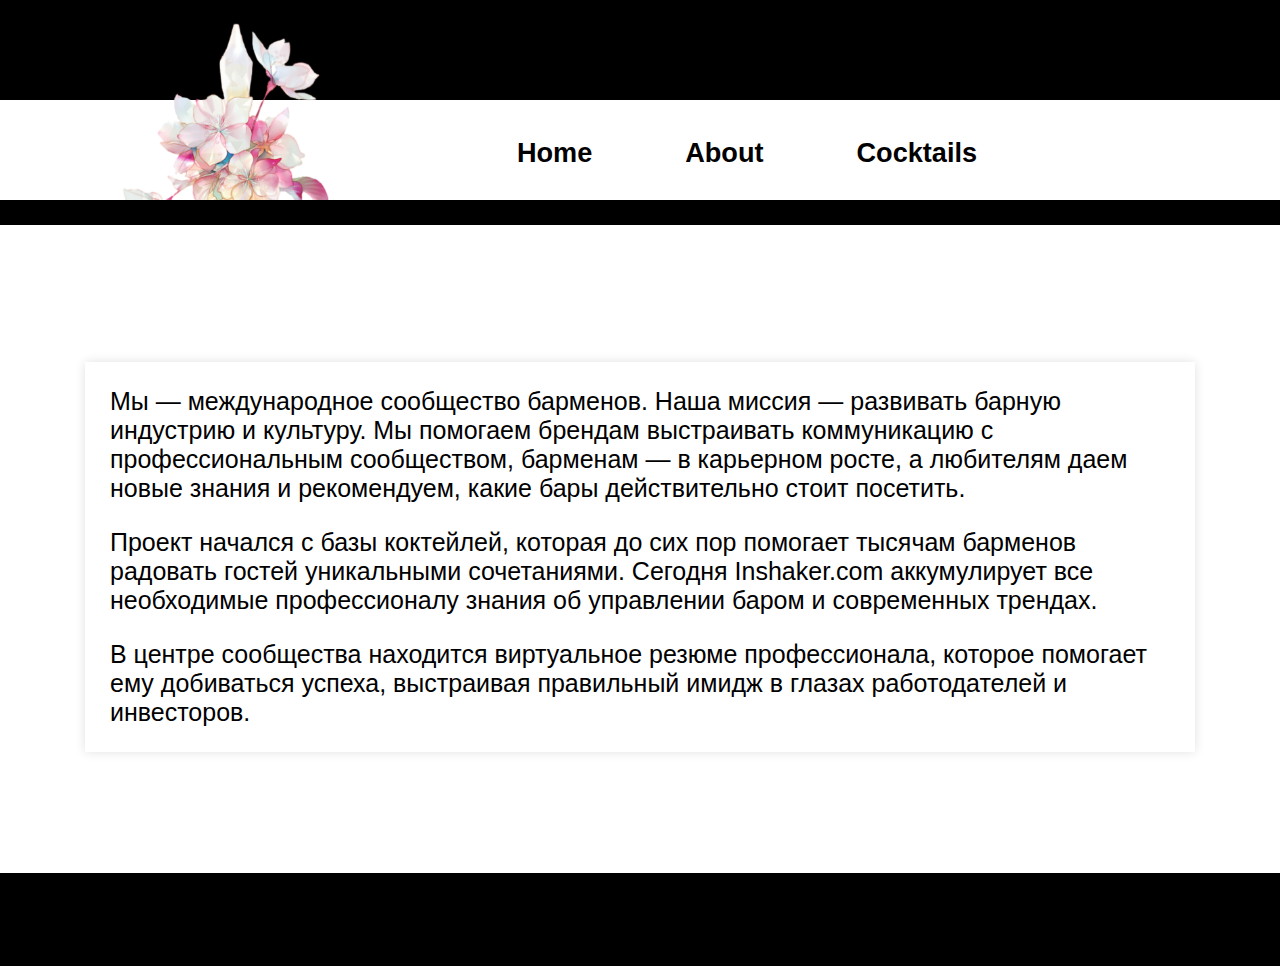
<file: about.html>
<!DOCTYPE html>
<html lang="en">
<head>
    <meta charset="UTF-8">
    <meta http-equiv="X-UA-Compatible" content="IE=edge">
    <meta name="viewport" content="width=device-width, initial-scale=1.0">
    <title>My portfolio</title>
    <link rel="stylesheet" href="css/about.css">
    <link rel="stylesheet" href="fonts/Vetrino.woff">
    <link rel="stylesheet" href="fonts/GG Wolfram.otf">
</head>


<body>

    <header>
        <div class="line1"></div>
            <div class="box wrap">
                <div class="img-free"></div>
                <ul class="menu wrap">
                    <li><a href="index.html" class="menu-elem">Home</a></li>
                    <li><a href="about.html"  class="menu-elem">About</a></li>
                    <li><a href="cocktails.html"  class="menu-elem">Cocktails</a></li>
                </ul>
            </div>

        <div class="line2"></div>
    </header>

    <div class="block2 wrap">
        <p class="standart-txt">Мы — международное сообщество барменов. Наша миссия — развивать барную индустрию и культуру. Мы помогаем брендам выстраивать коммуникацию с профессиональным сообществом, барменам — в карьерном росте, а любителям даем новые знания и рекомендуем, какие бары действительно стоит посетить.</p>
        <p class="standart-txt">Проект начался с базы коктейлей, которая до сих пор помогает тысячам барменов радовать гостей уникальными сочетаниями. Сегодня Inshaker.com аккумулирует все необходимые профессионалу знания об управлении баром и современных трендах.</p>
        <p class="standart-txt">В центре сообщества находится виртуальное резюме профессионала, которое помогает ему добиваться успеха, выстраивая правильный имидж в глазах работодателей и инвесторов.</p>
    
    </div>


<footer class="footer">

</footer>

</body>
</html>
</file>
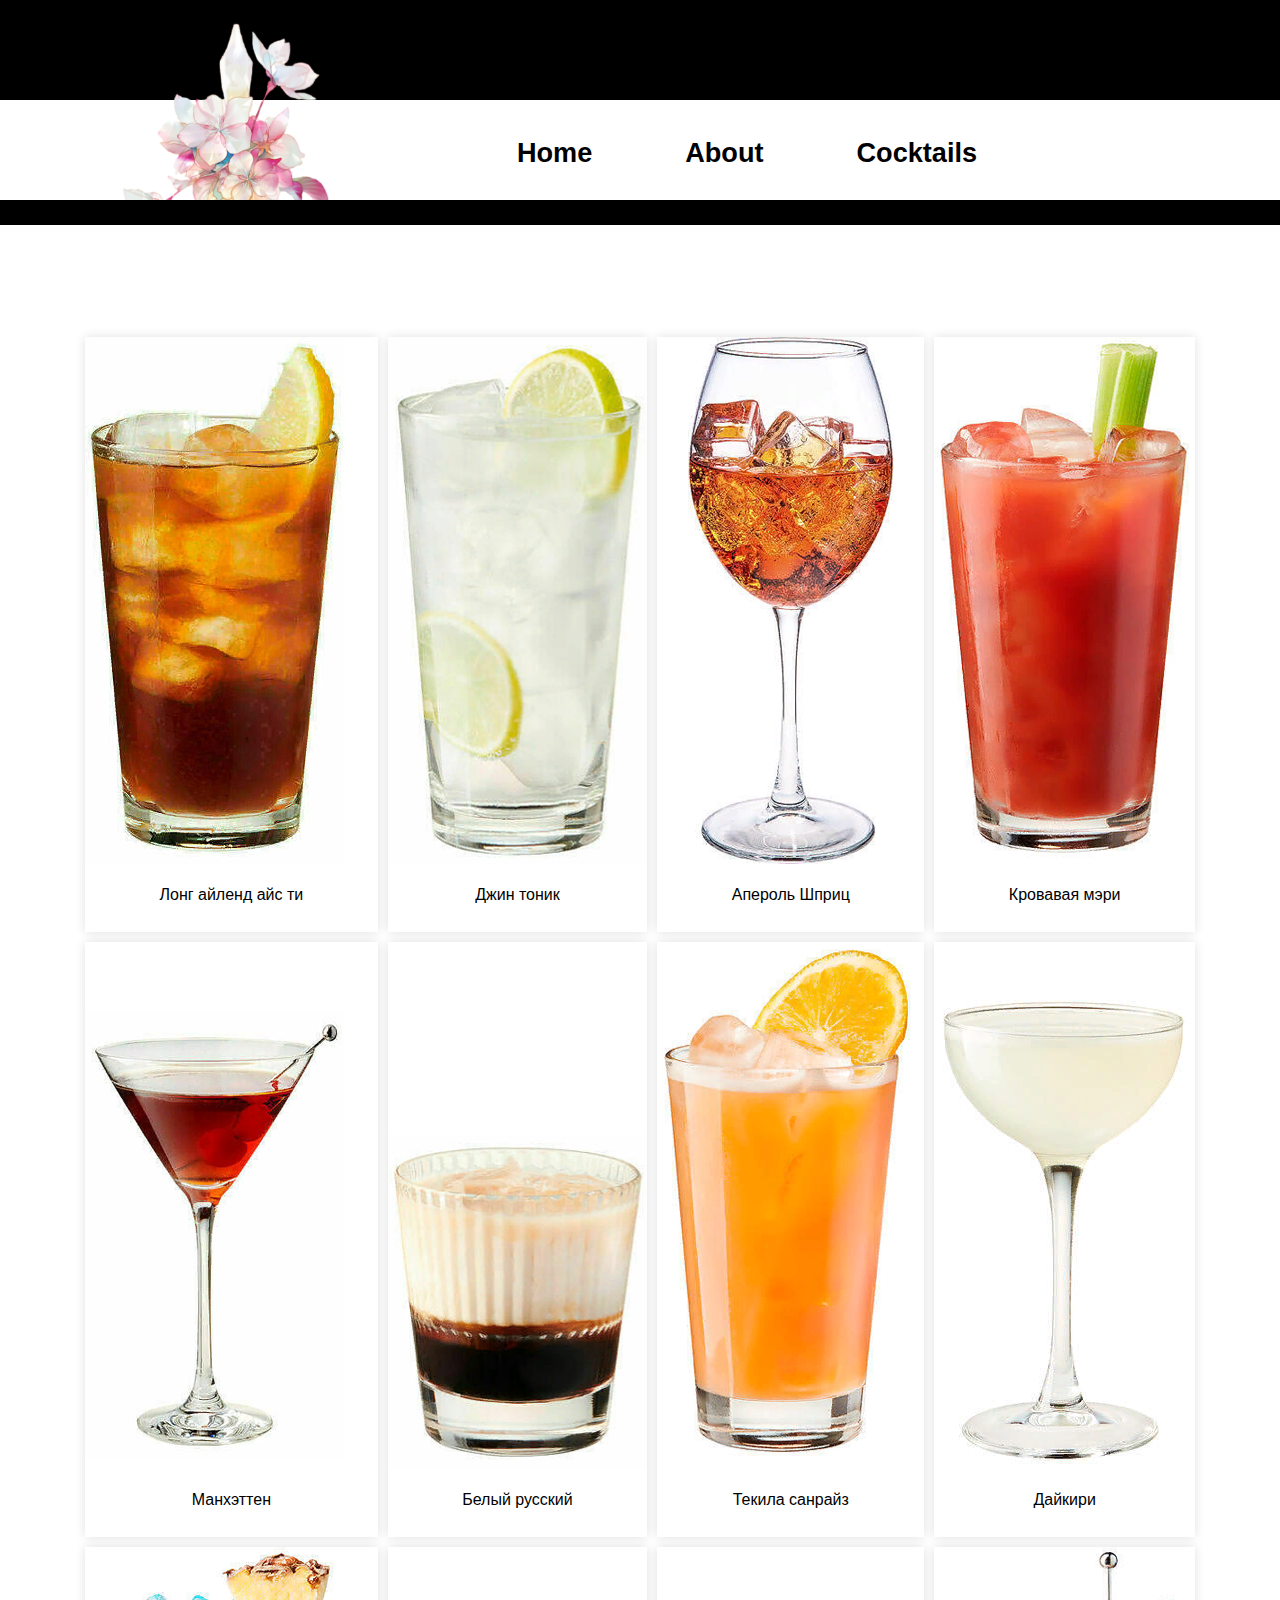
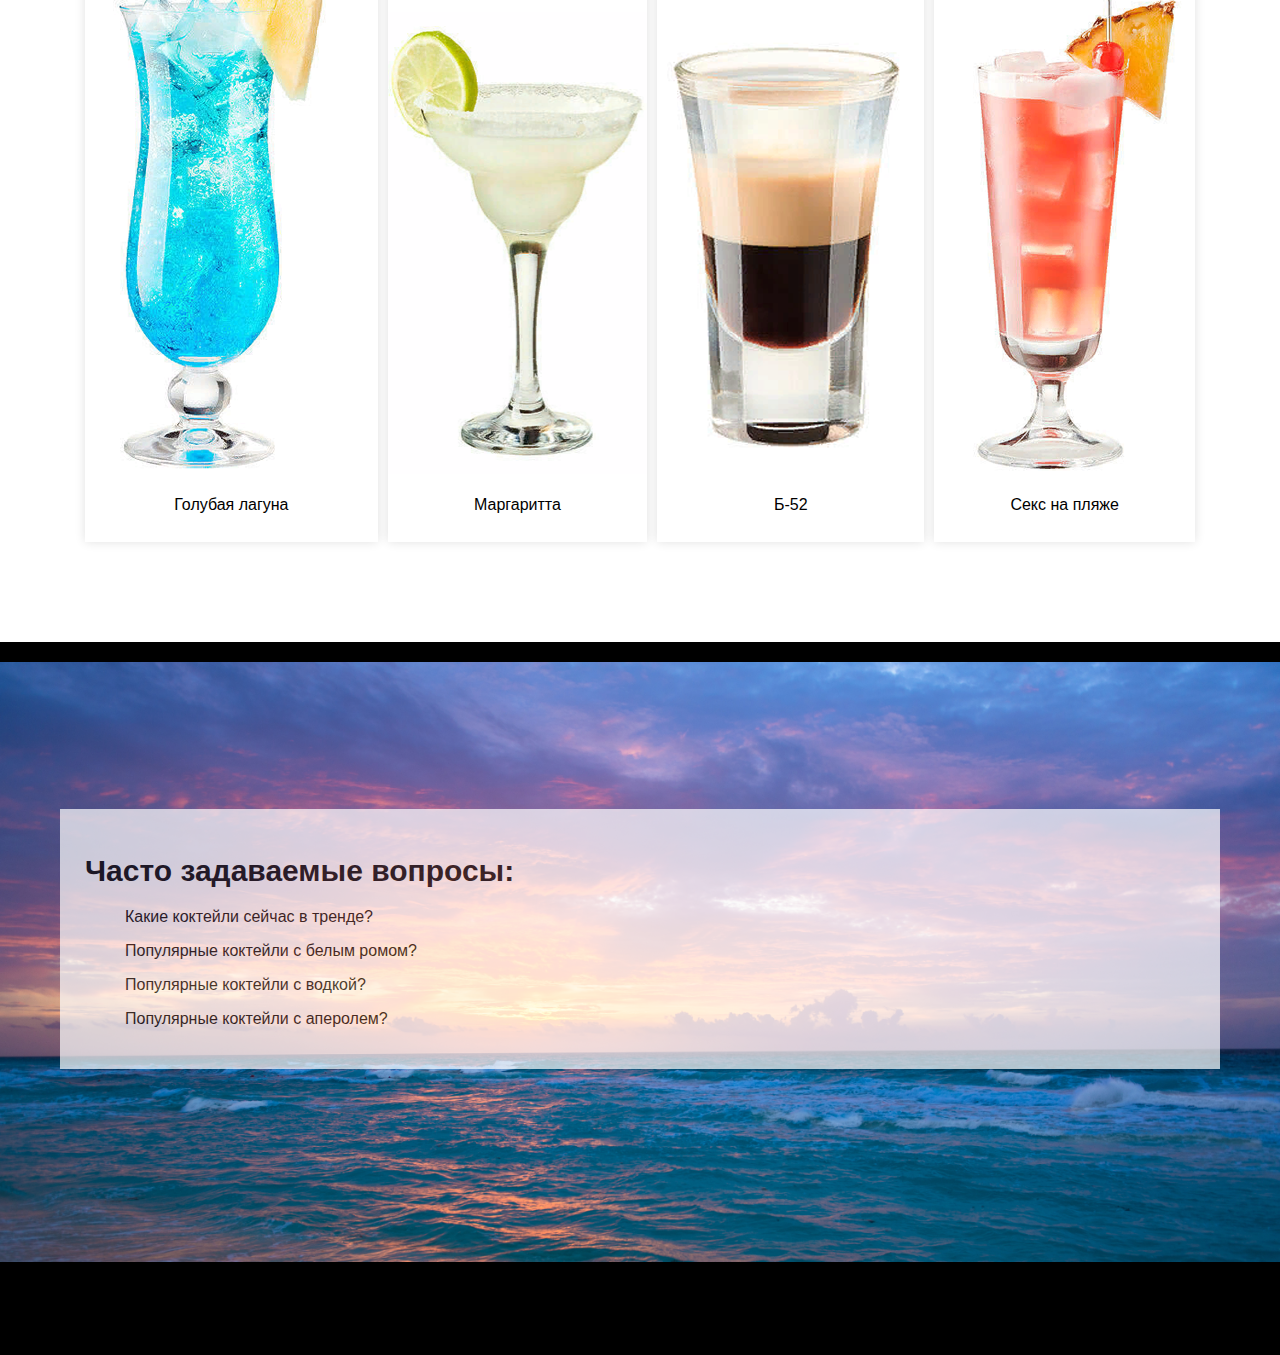
<file: cocktails.html>
<!DOCTYPE html>
<html lang="en">
<head>
    <meta charset="UTF-8">
    <meta http-equiv="X-UA-Compatible" content="IE=edge">
    <meta name="viewport" content="width=device-width, initial-scale=1.0">
    <title>My portfolio</title>
    <link rel="stylesheet" href="css/cocktails.css">
    <link rel="stylesheet" href="fonts/Vetrino.woff">
    <link rel="stylesheet" href="fonts/GG Wolfram.otf">
</head>


<body>

    <header>
        <div class="line1"></div>
            <div class="box wrap">
                <div class="img-free"></div>
                <ul class="menu wrap">
                    <li><a href="index.html" class="menu-elem">Home</a></li>
                    <li><a href="about.html"  class="menu-elem">About</a></li>
                    <li><a href="cocktails.html"  class="menu-elem">Cocktails</a></li>
                </ul>
            </div>

        <div class="line2"></div>
    </header>


<div class="page-grid">

    <div class="grid wrap">
        <div class="grid-item grid-item1">
            <div class="grid-txt"><p>Лонг айленд айс ти</p></div>
        </div>
        <div class="grid-item grid-item2">
            <div class="grid-txt"><p>Джин тоник</p></div>
        </div>
        <div class="grid-item grid-item3">
            <div class="grid-txt"><p>Апероль Шприц</p></div>
        </div>
        <div class="grid-item grid-item4">
            <div class="grid-txt"><p>Кровавая мэри</p></div>
        </div>
        <div class="grid-item grid-item5">
            <div class="grid-txt"><p>Манхэттен</p></div>
        </div>
        <div class="grid-item grid-item6">
            <div class="grid-txt"><p>Белый русский</p></div>
        </div>
        <div class="grid-item grid-item7">
            <div class="grid-txt"><p>Текила санрайз</p></div>
        </div>
        <div class="grid-item grid-item8">
            <div class="grid-txt"><p>Дайкири</p></div>
        </div>
        <div class="grid-item grid-item9">
            <div class="grid-txt"><p>Голубая лагуна</p></div>
        </div>
        <div class="grid-item grid-item10">
            <div class="grid-txt"><p>Маргаритта</p></div>
        </div>
        <div class="grid-item grid-item11">
            <div class="grid-txt"><p>Б-52</p></div>
        </div>
        <div class="grid-item grid-item12">
            <div class="grid-txt"><p>Секс на пляже</p></div>
        </div>
    </div>

</div>

<div class="line3"></div>

<div class="block3">
    <div class="FAO wrap">
        <h1 class="h1-txt">Часто задаваемые вопросы:</h1>
        <ul>
            <p class="standart-txt">Какие коктейли сейчас в тренде?</p>
            <p class="standart-txt">Популярные коктейли с белым ромом?</p>
            <p class="standart-txt">Популярные коктейли с водкой?</p>
            <p class="standart-txt">Популярные коктейли с аперолем?</p>
        </ul>
        
    </div>
</div>


<footer class="footer">

</footer>

</body>
</html>
</file>
<file: css/about.css>
@font-face {
    font-family: "Vetrino", sans-serif;
    font-family: "GG Wolfram", sans-serif;
    src: url(../fonts/Vetrino.otf);
    src: url(../fonts/GG\ Wolfram.otf);
}


body {
    margin: 0% auto;
    font-family: "Vetrino", sans-serif;
}

@font-face {
    font-family: "Vetrino", sans-serif;
    src: url(../fonts/Vetrino.otf)
}

.line1 {
    background-color: #000;
    width: 100%;
    height: 100px;
}

.line2 {
    background-color: #000;
    width: 100%;
    height: 25px;
    position: relative;
    top: -112px;
}

.line3 {
    margin-top: 50px;
    background-color: #000;
    width: 100%;
    height: 20px;
    position: relative;
    top: 50px;
    margin-bottom: 48px;
}

a {
    text-decoration: none;
}

li {
    list-style-type: none;
    padding: 0px;
    margin: 0px;
}

.box {
    display: flex;
}

.img-free {
    background-image: url(../img/free.png);
    background-repeat: no-repeat;
    background-size: cover;
    height: 212px;
    width: 277px;
    position: relative;
    top: -89px;
}

.menu li {    
    font-size: 27.11px;
    font-weight: 600;
}

.menu {
    display: flex;
    justify-content: center;
    padding: 37px 0;
}

.menu-elem {
    color: #000;
    margin-right: 63px;
    padding: 5px 15px;
}

.wrap {
    max-width: 1110px;
    margin: 0 auto;
}

.txt {
    text-align: center;
}

.menu-elem:hover {
    color: #fff;
    background-color: #dba91f;
    border: 0px solid #dba91f;
    transition: 0.3s;
}

.block2 {
   background-color: #fff; 
   box-shadow: 0 0 10px rgb(0 0 0 / 12%);
}

.standart-txt {
    font-family: "Vetrino", sans-serif;
    font-size: 25px;
    padding: 25px;
    margin-bottom: -50px;
}

.footer {
    background-color: #000;
    width: 100%;
    margin-top: 171px;
    height: 93px;
}

@media screen and (max-width: 1199px) {
    body {
        max-width: 100%;
        width: auto;
        background: #fff !important;
        }
    
     .menu li {
         font-size: 20.11px;
         font-weight: 600;
     }

    .line1 {
        width: 618px;
    }
    .line2 {
        width: 618px;
    }

    .line3 {
        width: 551px;
        top: 20px;
    }

    .block2 {
        width: 146%;
    }

    .block3 {
        width: 618px;;
    }

    .standart-txt {
        font-family: "Vetrino", sans-serif;
        font-size: 15px;
    }

    .footer {
        width: 618px;
    }

}
</file>
<file: css/cocktails.css>
@font-face {
    font-family: "Vetrino", sans-serif;
    font-family: "GG Wolfram", sans-serif;
    src: url(../fonts/Vetrino.otf);
    src: url(../fonts/GG\ Wolfram.otf);
}


body {
    margin: 0% auto;
    font-family: "Vetrino", sans-serif;
}

@font-face {
    font-family: "Vetrino", sans-serif;
    src: url(../fonts/Vetrino.otf)
}

.line1 {
    background-color: #000;
    width: 100%;
    height: 100px;
}

.line2 {
    background-color: #000;
    width: 100%;
    height: 25px;
    position: relative;
    top: -112px;
}

.line3 {
    margin-top: 50px;
    background-color: #000;
    width: 100%;
    height: 20px;
    position: relative;
    top: 50px;
    margin-bottom: 48px;
}

a {
    text-decoration: none;
}

li {
    list-style-type: none;
    padding: 0px;
    margin: 0px;
}

.box {
    display: flex;
}

.img-free {
    background-image: url(../img/free.png);
    background-repeat: no-repeat;
    background-size: cover;
    height: 212px;
    width: 277px;
    position: relative;
    top: -89px;
}

.menu li {    
    font-size: 27.11px;
    font-weight: 600;
}

.menu {
    display: flex;
    justify-content: center;
    padding: 37px 0;
}

.menu-elem {
    color: #000;
    margin-right: 63px;
    padding: 5px 15px;
}

.wrap {
    max-width: 1110px;
    margin: 0 auto;
}

.txt {
    text-align: center;
}


.grid {
    display: grid;
    grid-template-areas:
        "a b c d"
        "i f j l"
        "k m n o";
    grid-gap: 10px;
}

.grid-item {
    padding: 0;
    margin: 0;
}

.grid-item {
    padding: 0;
    margin: 0;
}

.grid-item1 {
    background-image: url(../img/coct_1.png);
    background-repeat: no-repeat;
    height: 595px;
    grid-area: a;
    box-shadow: 0 0 10px rgb(0 0 0 / 12%);

}
.grid-item2 {
    background-image: url(../img/coct_2.png);
    background-repeat: no-repeat;
    height: 595px;
    grid-area: b;
    box-shadow: 0 0 10px rgb(0 0 0 / 12%);
}


.grid-item3 {
    background-image: url(../img/coct_3.png);
    background-repeat: no-repeat;
    height: 595px;
    grid-area: c;
    box-shadow: 0 0 10px rgb(0 0 0 / 12%);

}
.grid-item4 {
    background-image: url(../img/coct_4.png);
    background-repeat: no-repeat;
    height: 595px;
    grid-area: d;
    box-shadow: 0 0 10px rgb(0 0 0 / 12%);

}
.grid-item5 {
    background-image: url(../img/coct_5.png);
    background-repeat: no-repeat;
    height: 595px;
    grid-area: i;
    box-shadow: 0 0 10px rgb(0 0 0 / 12%);

}

.grid-item6 {
    background-image: url(../img/coct_6.png);
    background-repeat: no-repeat;
    height: 595px;
    grid-area: f;
    box-shadow: 0 0 10px rgb(0 0 0 / 12%);
}

.grid-item7 {
    background-image: url(../img/coct_7.png);
    background-repeat: no-repeat;
    height: 595px;
    grid-area: j;
    box-shadow: 0 0 10px rgb(0 0 0 / 12%);
}

.grid-item8 {
    background-image: url(../img/coct_8.png);
    background-repeat: no-repeat;
    height: 595px;
    grid-area: l;
    box-shadow: 0 0 10px rgb(0 0 0 / 12%);
}

.grid-item9 {
    background-image: url(../img/coct_9.png);
    background-repeat: no-repeat;
    height: 595px;
    grid-area: k;
    box-shadow: 0 0 10px rgb(0 0 0 / 12%);
}

.grid-item10 {
    background-image: url(../img/coct_10.png);
    background-repeat: no-repeat;
    height: 595px;
    grid-area: m;
    box-shadow: 0 0 10px rgb(0 0 0 / 12%);
}

.grid-item11 {
    background-image: url(../img/coct_11.png);
    background-repeat: no-repeat;
    height: 595px;
    grid-area: n;
    box-shadow: 0 0 10px rgb(0 0 0 / 12%);
}

.grid-item12 {
    background-image: url(../img/coct_12.png);
    background-repeat: no-repeat;
    height: 595px;
    grid-area: o;
    box-shadow: 0 0 10px rgb(0 0 0 / 12%);
}

.grid-txt>p {
    font-size: 16px;
    font-family: "GG Wolfram", sans-serif;
    text-align: center;
    position: relative;
    top: 533px;
}

.menu-elem:hover {
    color: #fff;
    background-color: #dba91f;
    border: 0px solid #dba91f;
    transition: 0.3s;
}


.block3 {
    background-image: url(../img/block-3.png);
    background-repeat: no-repeat;
    background-size: cover;
    height: 602px;
    width: 100%;
}

.FAO {
    background-color: #fff;
    opacity: 0.7;
    position: relative;
    top: 149px;
    padding: 25px;
}

.h1-txt {
    font-size: 30px;
    font-family: "Vetrino", sans-serif;
}

.standart-txt {
    font-family: "GG Wolfram", sans-serif;
}
 

.footer {
    background-color: #000;
    width: 100%;
    height: 93px;
}


@media screen and (max-width: 1200px) {
    body {
        max-width: 100%;
        width: auto;
        background: #fff !important;
        }

        .grid-item1 {

            background-size: contain;
        }
        .grid-item2 {

            background-size: contain;
        }
        .grid-item3 {

            background-size: contain;
        }
        .grid-item4 {
            background-size: contain;
        }

        .grid-item5 {
            background-size: contain;
        }
        .grid-item6 {
            background-size: contain;  
        }
        .grid-item7 {
            background-size: contain;  
        }
        .grid-item8 {
            background-size: contain;  
        }
        .grid-item9 {
            background-size: contain;  
        }
        .grid-item10 {
            background-size: contain;  
        }
        .grid-item11 {
            background-size: contain;  
        }
        .grid-item12 {
            background-size: contain;  
        }

}

@media screen and (max-width: 1199px) {
    body {
        max-width: 100%;
        width: auto;
        background: #fff !important;
        }

        .grid {
            grid-gap: 80px;
        }

        .grid-txt>p {
            top: 193px;
        }

        .grid-item1 {
            background-size: contain;
            height: 200px;
        }
        .grid-item2 {
            background-size: contain;
            height: 200px;
        }
        .grid-item3 {
            background-size: contain;
            height: 200px;
        }
        .grid-item4 {
            background-size: contain;
            height: 200px;
        }

        .grid-item5 {
            background-size: contain;
            height: 200px;
        }
        .grid-item6 {
            background-size: contain; 
            height: 200px; 
        }
        .grid-item7 {
            background-size: contain;  
            height: 200px;
        }
        .grid-item8 {
            background-size: contain;  
            height: 200px;
        }
        .grid-item9 {
            background-size: contain;  
            height: 200px;
        }
        .grid-item10 {
            background-size: contain;  
            height: 200px;
        }
        .grid-item11 {
            background-size: contain;  
            height: 200px;
        }
        .grid-item12 {
            background-size: contain;  
            height: 200px;
        }

    .line3 {
        top: 20px;
    }

    .block3 {
        width: 551px;
    }

    .footer {
        width: 551px;
    }

}

@media screen and (max-width: 575px) {
    body {
        max-width: 100%;
        width: auto;
        background: #fff !important;
        }
        
    .line1 {
        background-color: #fff;
        max-width: 100%;
        height: 100px;
    }

    .line2 {
        background-color: #fff;
        max-width: 100%;
        height: 25px;
        position: relative;
        top: -112px;
    }

    .line3 {
        margin-top: 50px;
        background-color: #fff;
        max-width: 100%;
        height: 20px;
        position: relative;
        top: 20px;
        margin-bottom: 48px;
    }

        .grid-item1 {

            background-size: contain;
        }
        .grid-item2 {

            background-size: contain;
        }
        .grid-item3 {

            background-size: contain;
        }
        .grid-item4 {
            background-size: contain;
        }

        .grid-item5 {
            background-size: contain;
        }
        .grid-item6 {
            background-size: contain;  
        }
        .grid-item7 {
            background-size: contain;  
        }
        .grid-item8 {
            background-size: contain;  
        }
        .grid-item9 {
            background-size: contain;  
        }
        .grid-item10 {
            background-size: contain;  
        }
        .grid-item11 {
            background-size: contain;  
        }
        .grid-item12 {
            background-size: contain;  
        }
}
</file>
